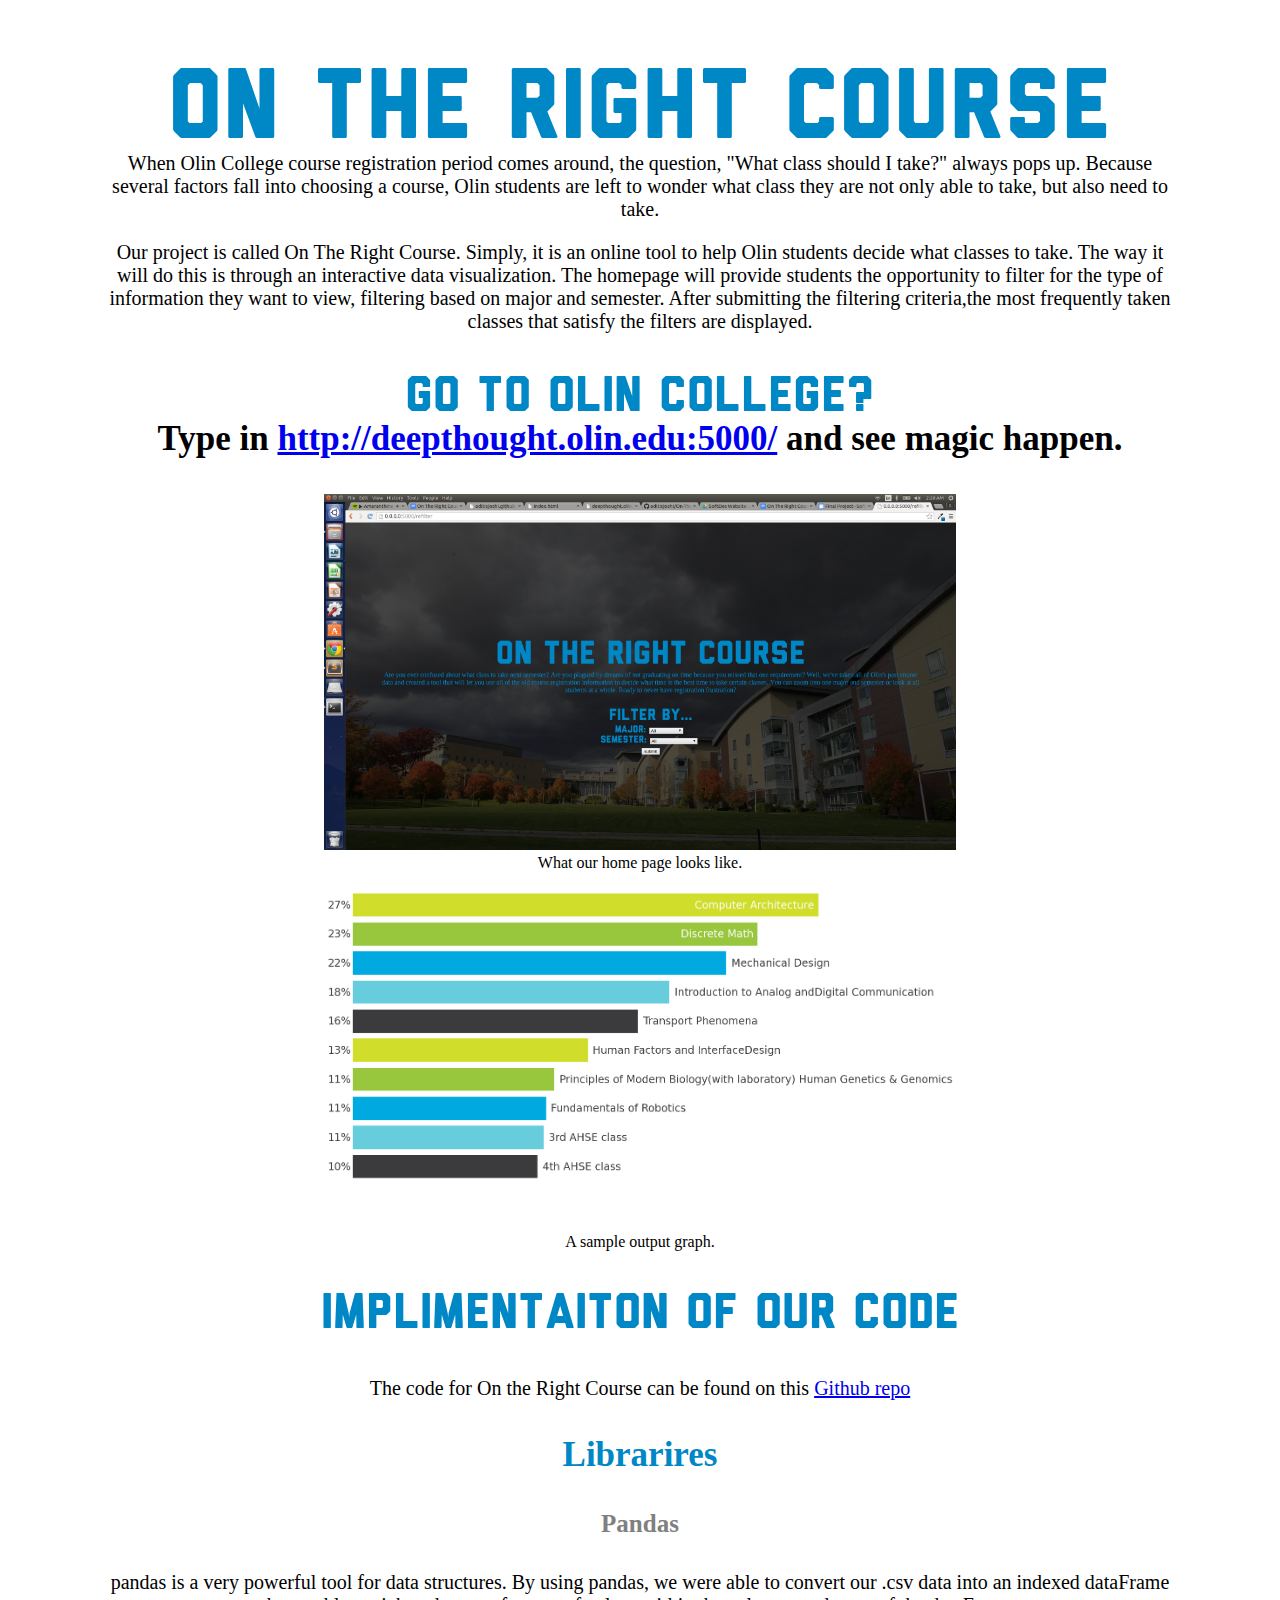
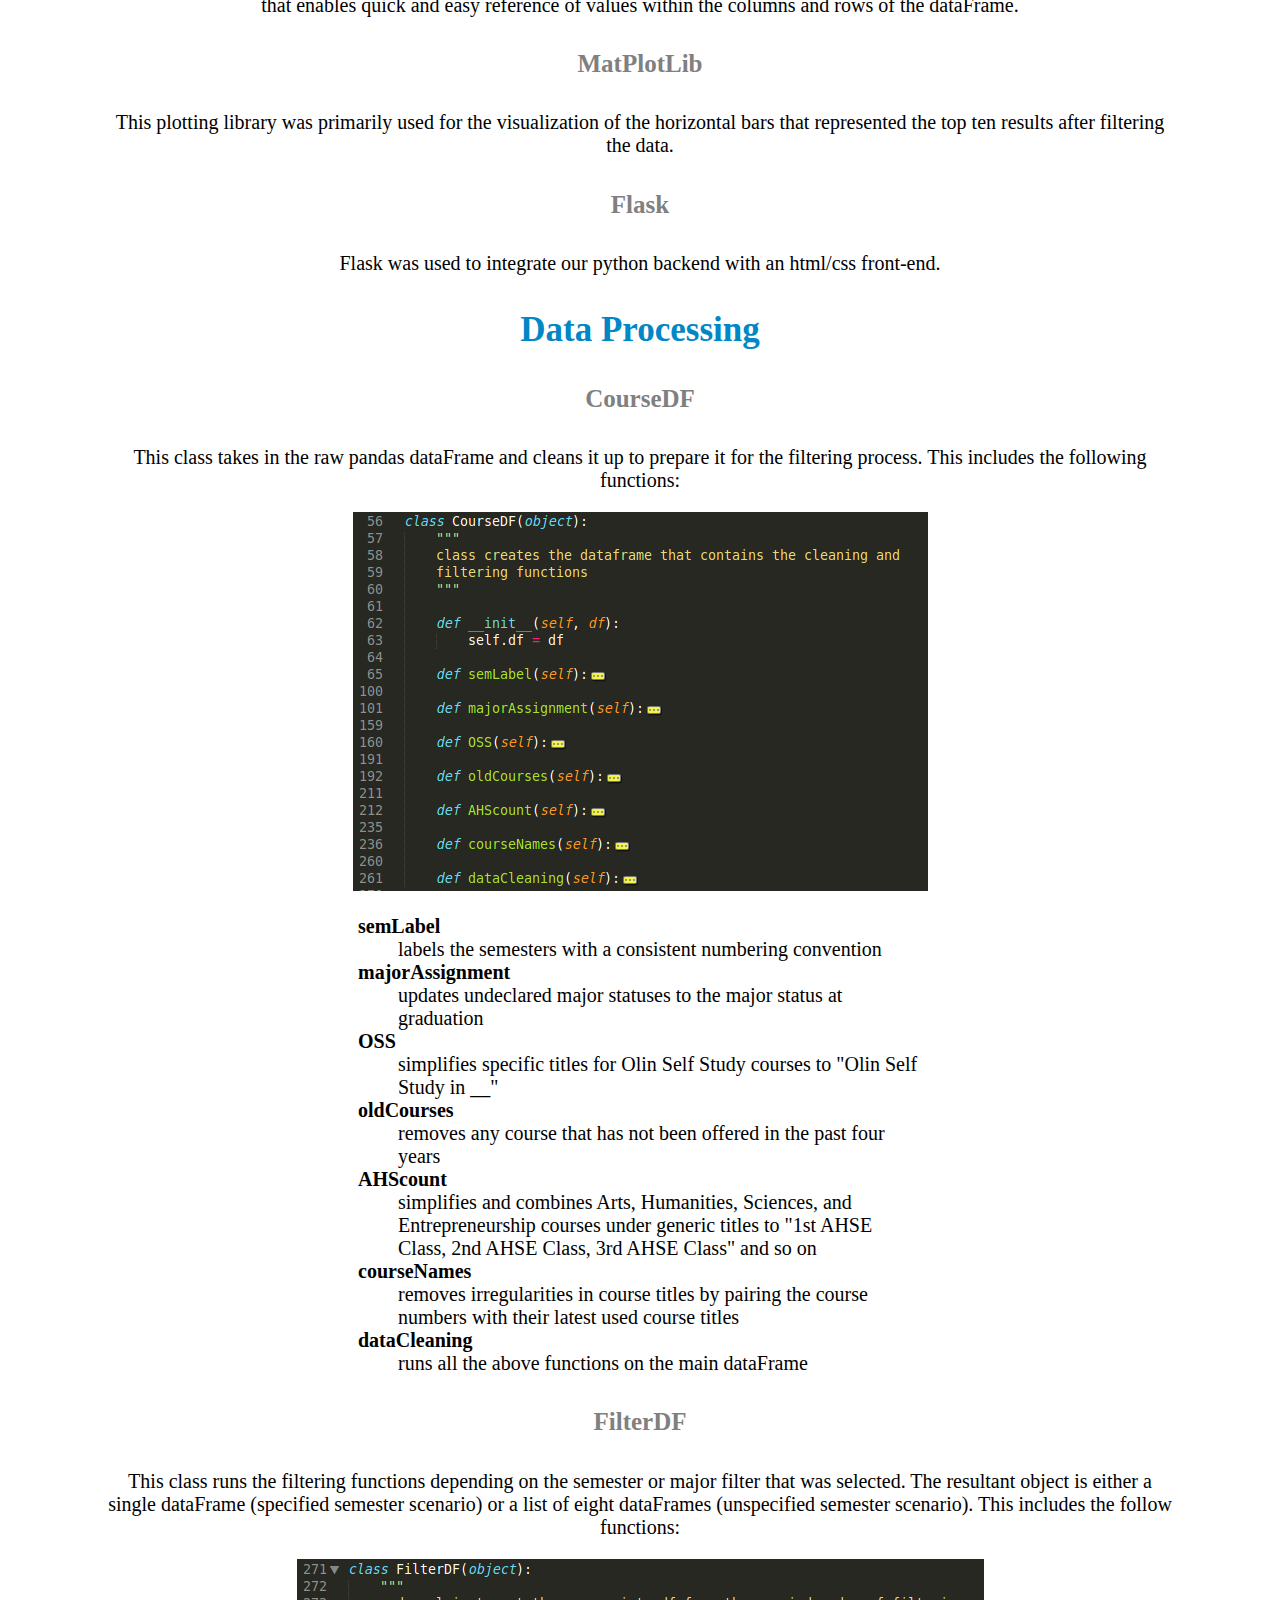
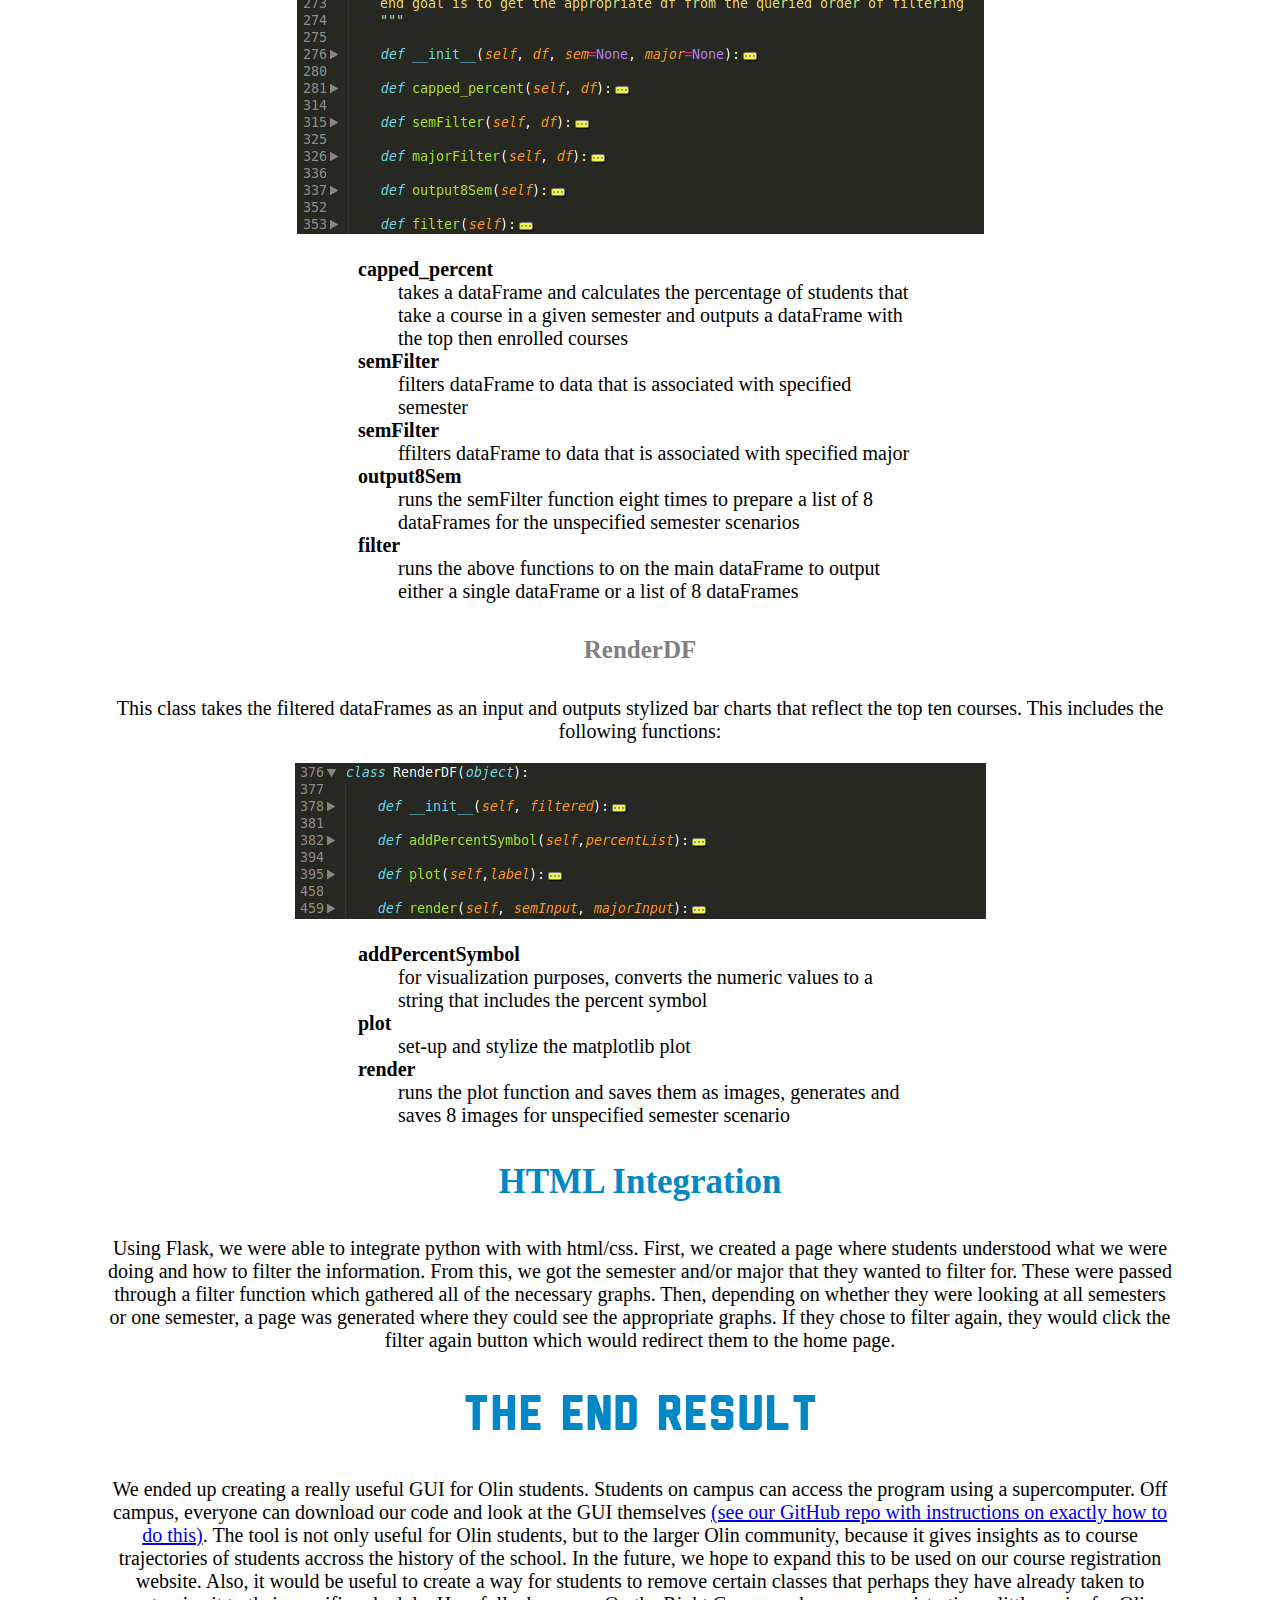
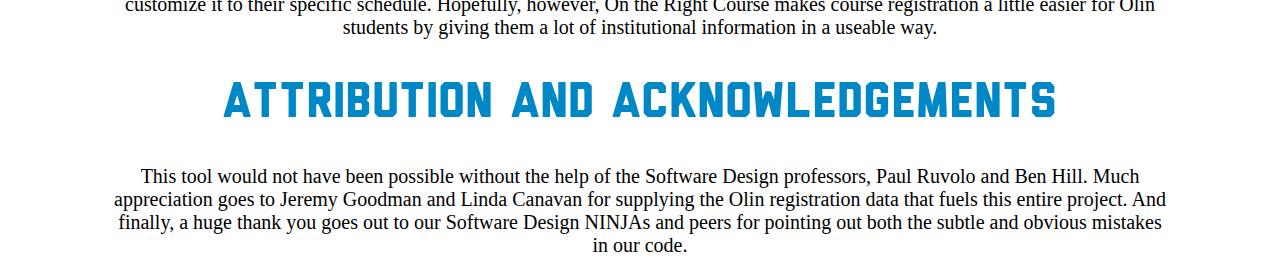
<file: index.html>
<!DOCTYPE html>

<html>
  <head>
    <link rel="stylesheet" type="text/css" href="githubstyle.css">
  </head>

  <h1 class="title">On The Right Course</h1>

  <p>When Olin College course registration period comes around, the question, &quot;What class should I take?&quot; always pops up. Because several factors fall into choosing a course, Olin students are left to wonder what class they are not only able to take, but also need to take.</p><p>Our project is called On The Right Course. Simply, it is an online tool to help Olin students decide what classes to take. The way it will do this is through an interactive data visualization. The homepage will provide students the opportunity to filter for the type of information they want to view, filtering based on major and semester. After submitting the filtering criteria,the most frequently taken classes that satisfy the filters are displayed.</p>


     <h2 id="technical">Go to Olin College?</h2>
     <h3 id='olininfo'>Type in <a href='http://deepthought.olin.edu:5000/'>http://deepthought.olin.edu:5000/</a> and see magic happen.</h3>

     <center><img src='home.png' id='home'><figcaption>What our home page looks like.</figcaption></center>
     <center><img src='app/static/plot3.0_.png' id='home'><figcaption>A sample output graph.</figcaption></center>

    <h2>Implimentaiton of Our Code</h2>
    <p>The code for On the Right Course can be found on this <a href="https://github.com/aditisjoshi/On-The-Right-Course">Github repo</a></p>
    <h3>Librarires</h3>
    <h4>Pandas</h4>
    <p>pandas is a very powerful tool for data structures. By using pandas, we were able to convert our .csv data into an indexed dataFrame that enables quick and easy reference of values within the columns and rows of the dataFrame.</p>

    <h4>MatPlotLib</h4>
    <p>This plotting library was primarily used for the visualization of the horizontal bars that represented the top ten results after filtering the data.</p>
    
    <h4>Flask</h4>
    <p>Flask was used to integrate our python backend with an html/css front-end.</p>


    <h3>Data Processing</h3>
    <h4>CourseDF</h4>
    <p>This class takes in the raw pandas dataFrame and cleans it up to prepare it for the filtering process. This includes the following functions:</p>
    <center><img src='CourseDF.png'></center>
    <dl>
      <dt>semLabel</dt>
      <dd>labels the semesters with a consistent numbering convention</dd>
      <dt>majorAssignment</dt>
      <dd>updates undeclared major statuses to the major status at graduation</dd>
      <dt>OSS</dt>
      <dd>simplifies specific titles for Olin Self Study courses to &quot;Olin Self Study in __&quot;</dd>
      <dt>oldCourses</dt>
      <dd>removes any course that has not been offered in the past four years</dd>
      <dt>AHScount</dt>
      <dd>simplifies and combines Arts, Humanities, Sciences, and Entrepreneurship courses under generic titles to &quot;1st AHSE Class, 2nd AHSE Class, 3rd AHSE Class&quot; and so on</dd>
      <dt>courseNames</dt>
      <dd>removes irregularities in course titles by pairing the course numbers with their latest used course titles</dd>
      <dt>dataCleaning</dt>
      <dd>runs all the above functions on the main dataFrame</dd>
    </dl>

    <h4>FilterDF</h4>
    <p>This class runs the filtering functions depending on the semester or major filter that was selected. The resultant object is either a single dataFrame (specified semester scenario) or a list of eight dataFrames (unspecified semester scenario). This includes the follow functions:</p>
    <center><img src='FilterDF.PNG'></center>
    <dl>
      <dt>capped_percent</dt>
      <dd>takes a dataFrame and calculates the percentage of students that take a course in a given semester and outputs a dataFrame with the top then enrolled courses</dd>
      <dt>semFilter</dt>
      <dd>filters dataFrame to data that is associated with specified semester</dd>
      <dt>semFilter</dt>
      <dd>ffilters dataFrame to data that is associated with specified major</dd>
      <dt>output8Sem</dt>
      <dd>runs the semFilter function eight times to prepare a list of 8 dataFrames for the unspecified semester scenarios</dd>
      <dt>filter</dt>
      <dd>runs the above functions to on the main dataFrame to output either a single dataFrame or a list of 8 dataFrames</dd>
    </dl>

    <h4>RenderDF</h4>
    <p>This class takes the filtered dataFrames as an input and outputs stylized bar charts that reflect the top ten courses. This includes the following functions:</p>
    <center><img src='RenderDF.PNG'></center>
    <dl>
      <dt>addPercentSymbol</dt>
      <dd>for visualization purposes, converts the numeric values to a string that includes the percent symbol</dd>
      <dt>plot</dt>
      <dd>set-up and stylize the matplotlib plot</dd>
      <dt>render</dt>
      <dd>runs the plot function and saves them as images, generates and saves 8 images for unspecified semester scenario</dd>
    </dl>

    <h3>HTML Integration</h3>
    <p>Using Flask, we were able to integrate python with with html/css. First, we created a page where students understood what we were doing and how to filter the information. From this, we got the semester and/or major that they wanted to filter for. These were passed through a filter function which gathered all of the necessary graphs. Then, depending on whether they were looking at all semesters or one semester, a page was generated where they could see the appropriate graphs. If they chose to filter again, they would click the filter again button which would redirect them to the home page. </p>     


    <h2>The End Result</h2>
    <p>We ended up creating a really useful GUI for Olin students. Students on campus can access the program using a supercomputer. Off campus, everyone can download our code and look at the GUI themselves <a href="https://github.com/aditisjoshi/On-The-Right-Course">(see our GitHub repo with instructions on exactly how to do this)</a>. The tool is not only useful for Olin students, but to the larger Olin community, because it gives insights as to course trajectories of students accross the history of the school. In the future, we hope to expand this to be used on our course registration website. Also, it would be useful to create a way for students to remove certain classes that perhaps they have already taken to customize it to their specific schedule. Hopefully, however, On the Right Course makes course registration a little easier for Olin students by giving them a lot of institutional information in a useable way.</p>


    <h2>Attribution and Acknowledgements</h2>
    <p>This tool would not have been possible without the help of the Software Design professors, Paul Ruvolo and Ben Hill. Much appreciation goes to Jeremy Goodman and Linda Canavan for supplying the Olin registration data that fuels this entire project. And finally, a huge thank you goes out to our Software Design NINJAs and peers for pointing out both the subtle and obvious mistakes in our code.</p>

</body>

</html>
</file>
<file: githubstyle.css>
@font-face {
  font-family: Liberator;
  src: url('app/static/styles/fonts/Liberator.ttf');
}

h1 {
    font-size: 100px;
    text-align: center;
    color: rgb(0,135,198);
    font-family: Liberator;
    margin-bottom: -20px;
}

h3 {
    font-size: 35px;
    text-align: center;
    color: rgb(0,135,198);
    font-family: Georgia, serif;
}

h2 {
    font-size: 50px;
    text-align: center;
    color: rgb(0,135,198);
    font-family: Liberator;
}

#olininfo {
    color: black;
    font-family: Georgia, serif;
    margin-top: -40px;
}

#home {
    width: 50%;
}

p {
    text-align: center;
    font-size: 20px;
    font-family: Georgia, serif;
    margin-left: 100px;
    margin-right: 100px;
}

h4 {
    text-align: center;
    font-size: 25px;
    font-family: Georgia, serif;
    color: #808080;
}

dl {
    text-align: left;
    font-size: 20px;
    font-family: Georgia, serif;
    margin-left: 350px;
    margin-right: 350px;
}

dt {
    font-weight: bold;
}
</file>
